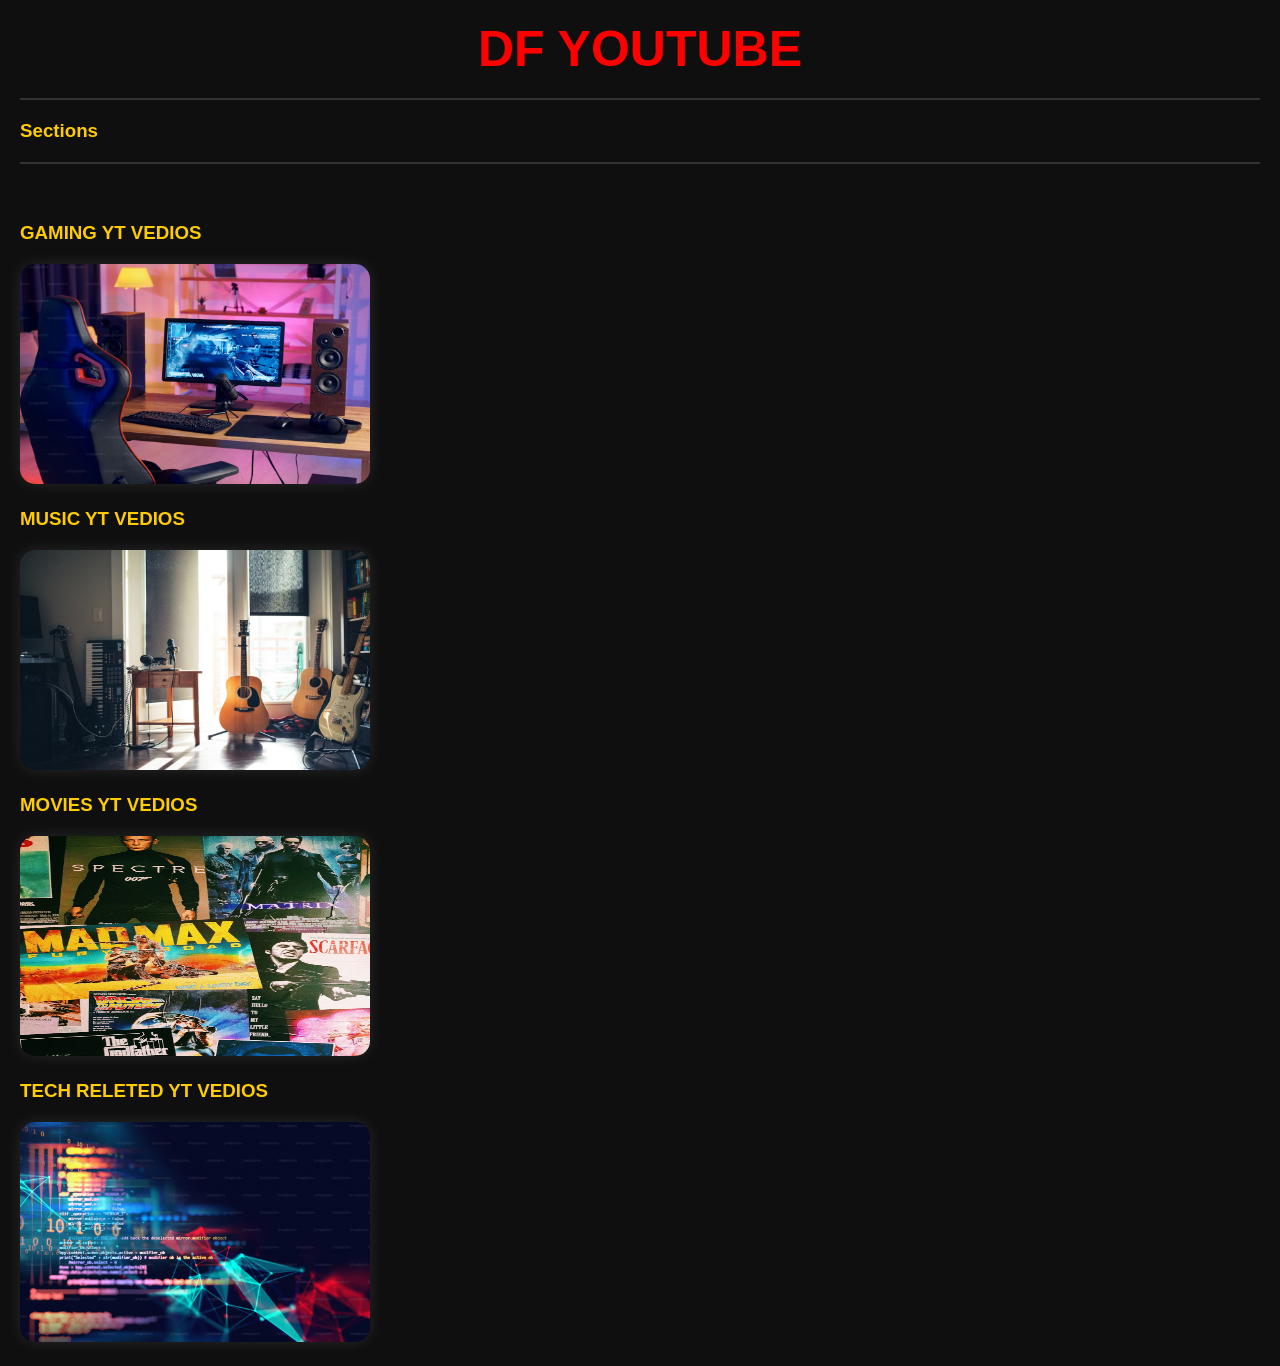
<file: index.html>
<!DOCTYPE html>
<html lang="en">
<head>
  <meta charset="UTF-8">
  <meta name="viewport" content="width=device-width, initial-scale=1.0">
  <title>Distraction Free You Tube</title>
  <link rel="stylesheet" href="style.css">
 
</head>
<body>
  
  <h1><center>DF YOUTUBE</center></h1>
  <hr>

  <h3>Sections</h3>
  <hr>
  <br>
  <p><h3><b>GAMING YT VEDIOS</b></h2></p>
    <a href="gaming.html">
  <img src="gaming.png" alt="" height="280"></a>

  <br>
  <p><h3><b>MUSIC YT VEDIOS</b></h2></p>
    <a href="music.html">
  <img src="music.png" alt="" height="280"></a>

  <br>

  <p><h3><b>MOVIES YT VEDIOS</b></h2></p>
    <a href="movies.html">
    <img src="movies.png" alt="" height="280"></a>
    <br>


    <p><h3><b>TECH RELETED  YT VEDIOS</b></h2></p>
      <a href="tech.html">
      <img src="technology.png" alt="" height="280"></a>
      <br>

</body>
</html>
</file>
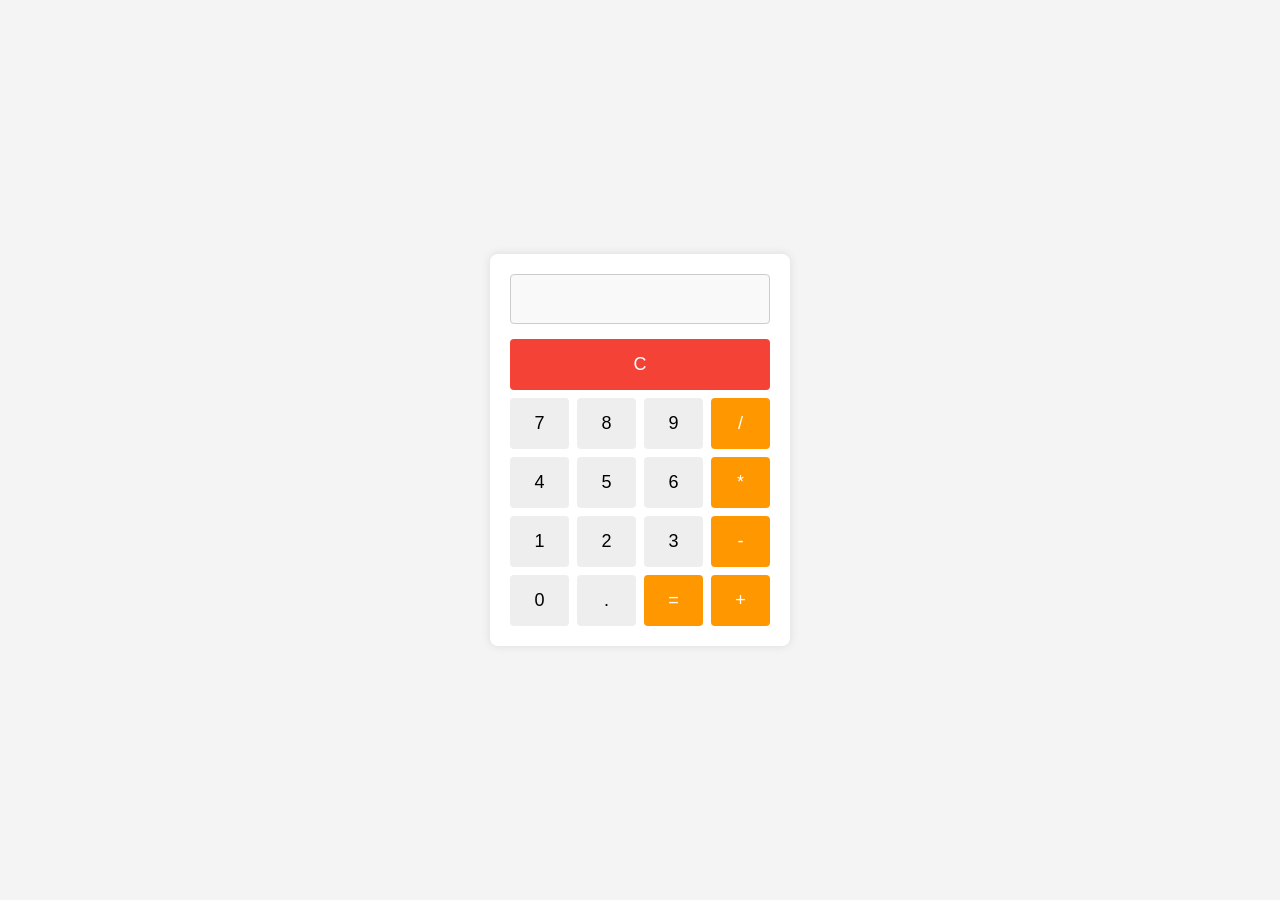
<file: calculator.html>
<!DOCTYPE html>
<html lang="en">
<head>
<meta charset="UTF-8">
<meta name="viewport" content="width=device-width, initial-scale=1.0">
<title>Simple Calculator</title>
<style>
    body { font-family: Arial, sans-serif; display: flex; justify-content: center; align-items: center; height: 100vh; background-color: #f4f4f4; margin: 0; }
    .calculator { background: #fff; padding: 20px; border-radius: 8px; box-shadow: 0 0 10px rgba(0,0,0,0.1); width: 260px; }
    #display { width: 100%; height: 50px; font-size: 24px; text-align: right; margin-bottom: 15px; border: 1px solid #ccc; border-radius: 4px; box-sizing: border-box; padding: 10px; background-color: #f9f9f9;}
    .buttons { display: grid; grid-template-columns: repeat(4, 1fr); gap: 8px; }
    button { padding: 15px 10px; font-size: 18px; cursor: pointer; border: none; background: #eee; border-radius: 4px; transition: background 0.2s; }
    button:hover { background: #ddd; }
    .operator { background: #ff9800; color: white; }
    .operator:hover { background: #e68a00; }
    .clear { grid-column: span 4; background: #f44336; color: white; }
    .clear:hover { background: #da190b; }
</style>
</head>
<body>

<div class="calculator">
    <input type="text" id="display" disabled>
    <div class="buttons">
        <button onclick="clearDisplay()" class="clear">C</button>
        <button onclick="appendValue('7')">7</button>
        <button onclick="appendValue('8')">8</button>
        <button onclick="appendValue('9')">9</button>
        <button onclick="appendValue('/')" class="operator">/</button>
        <button onclick="appendValue('4')">4</button>
        <button onclick="appendValue('5')">5</button>
        <button onclick="appendValue('6')">6</button>
        <button onclick="appendValue('*')" class="operator">*</button>
        <button onclick="appendValue('1')">1</button>
        <button onclick="appendValue('2')">2</button>
        <button onclick="appendValue('3')">3</button>
        <button onclick="appendValue('-')" class="operator">-</button>
        <button onclick="appendValue('0')">0</button>
        <button onclick="appendValue('.')">.</button>
        <button onclick="calculate()" class="operator">=</button>
        <button onclick="appendValue('+')" class="operator">+</button>
    </div>
</div>

<script>
    const display = document.getElementById('display');

    function appendValue(value) {
        display.value += value;
    }

    function clearDisplay() {
        display.value = '';
    }

    function calculate() {
        try {
            if (display.value) {
                // Using Function as a safer alternative to eval
                display.value = new Function('return ' + display.value)();
            }
        } catch (error) {
            display.value = 'Error';
        }
    }
</script>

</body>
</html>
</file>
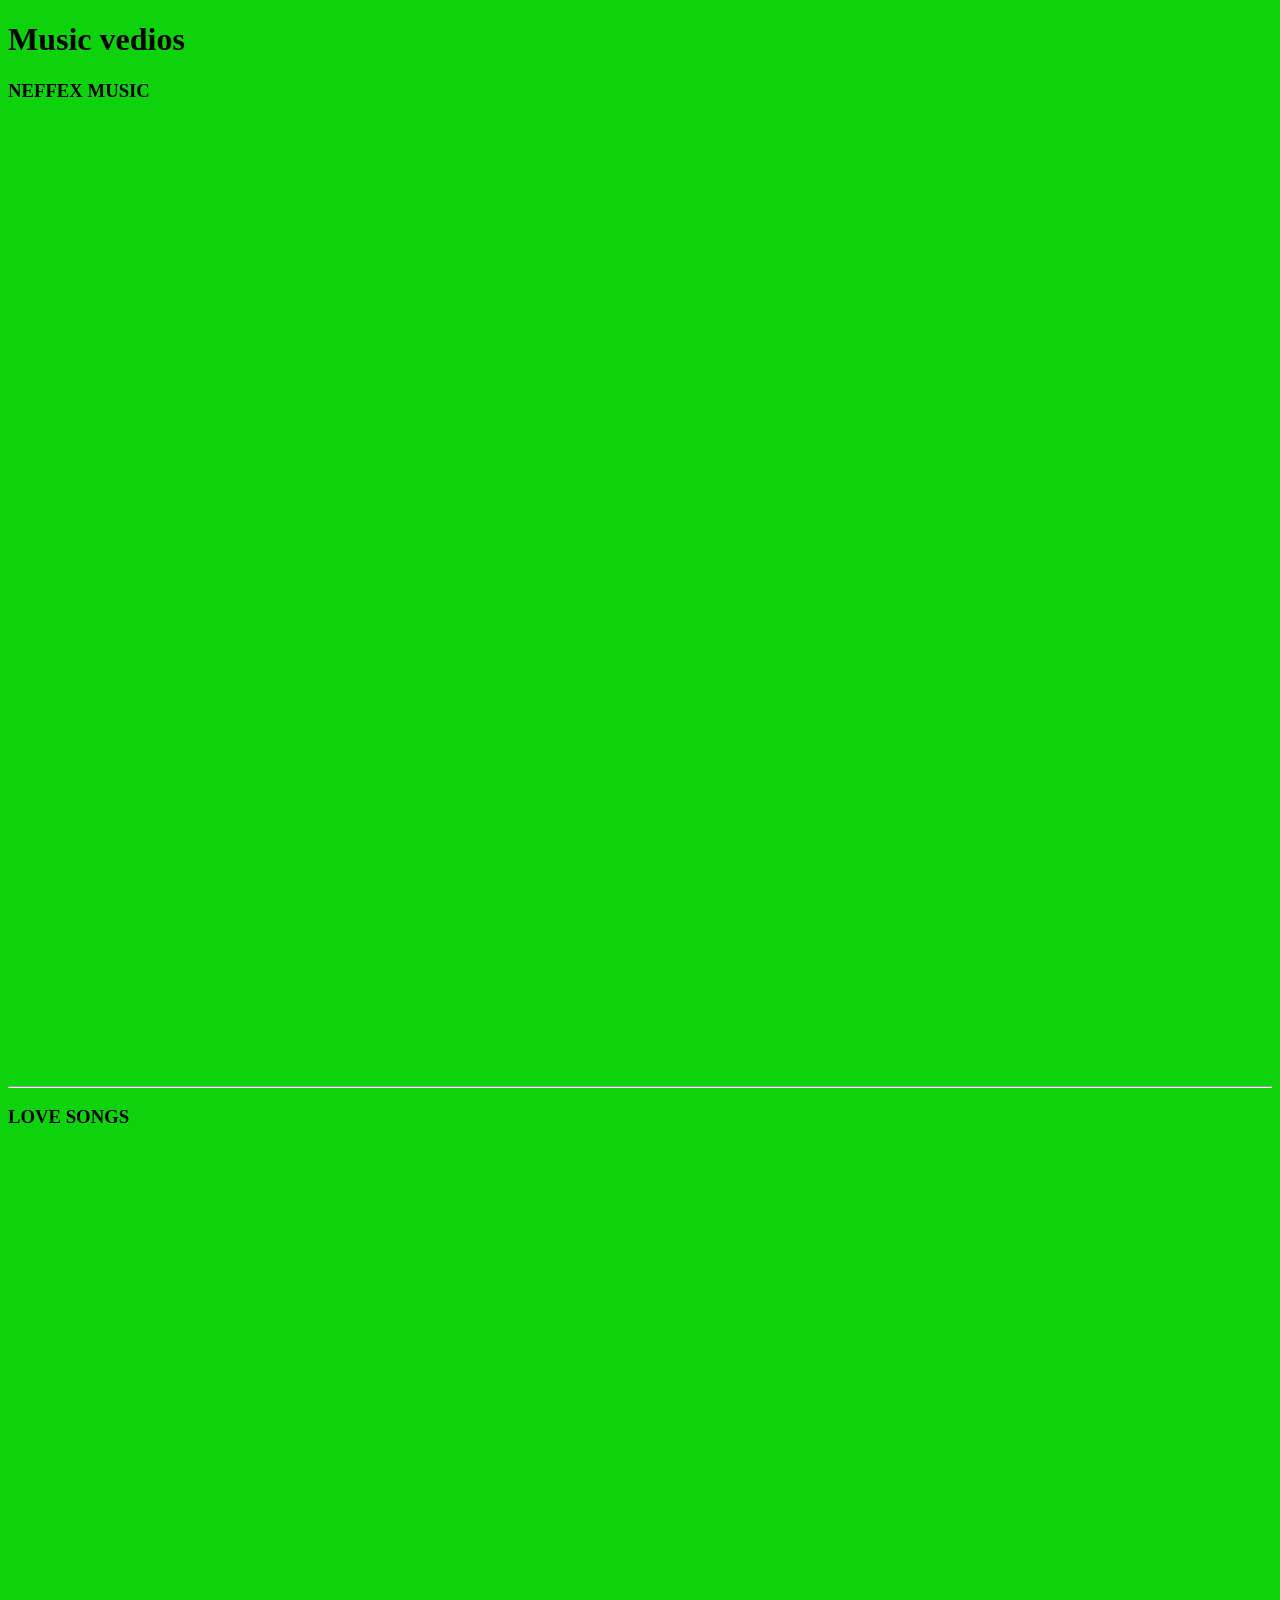
<file: music.html>
<!DOCTYPE html>
<html lang="en">
<head>
    <meta charset="UTF-8">
    <meta name="viewport" content="width=device-width, initial-scale=1.0">
    <title>Music</title>
      <link rel="stylesheet" href="music.css">
</head>
<body>
    <h1>Music vedios</h1>

    <h3>NEFFEX MUSIC</h3>

    <div>
        <iframe width="560" height="315" src="https://www.youtube.com/embed/CYDP_8UTAus?si=Ku3AtBYG_aEZIFSZ" title="YouTube video player" frameborder="0" allow="accelerometer; autoplay; clipboard-write; encrypted-media; gyroscope; picture-in-picture; web-share" referrerpolicy="strict-origin-when-cross-origin" allowfullscreen></iframe>


        <iframe width="560" height="315" src="https://www.youtube.com/embed/83RUhxsfLWs?si=eAosgWPPY6y0TELC" title="YouTube video player" frameborder="0" allow="accelerometer; autoplay; clipboard-write; encrypted-media; gyroscope; picture-in-picture; web-share" referrerpolicy="strict-origin-when-cross-origin" allowfullscreen></iframe>



        <iframe width="560" height="315" src="https://www.youtube.com/embed/_MTbjHKtobY?si=54cEApdDi0ka3ISA" title="YouTube video player" frameborder="0" allow="accelerometer; autoplay; clipboard-write; encrypted-media; gyroscope; picture-in-picture; web-share" referrerpolicy="strict-origin-when-cross-origin" allowfullscreen></iframe>


        <iframe width="560" height="315" src="https://www.youtube.com/embed/YKqDiNJJPXk?si=EPTdXnsKr-OBCtLr" title="YouTube video player" frameborder="0" allow="accelerometer; autoplay; clipboard-write; encrypted-media; gyroscope; picture-in-picture; web-share" referrerpolicy="strict-origin-when-cross-origin" allowfullscreen></iframe>



        <iframe width="560" height="315" src="https://www.youtube.com/embed/24C8r8JupYY?si=1sLJzu8mMeN3upCb" title="YouTube video player" frameborder="0" allow="accelerometer; autoplay; clipboard-write; encrypted-media; gyroscope; picture-in-picture; web-share" referrerpolicy="strict-origin-when-cross-origin" allowfullscreen></iframe>

        <iframe width="560" height="315" src="https://www.youtube.com/embed/HMbZi5W88mI?si=5WHz9bhDxXfnkTo5" title="YouTube video player" frameborder="0" allow="accelerometer; autoplay; clipboard-write; encrypted-media; gyroscope; picture-in-picture; web-share" referrerpolicy="strict-origin-when-cross-origin" allowfullscreen></iframe>


    
    </div>
    <hr>

    <h3>LOVE SONGS</h3>
    <div>

        <iframe width="560" height="315" src="https://www.youtube.com/embed/-xmRjO2G05c?si=DtzVup1uq-aZfHn1" title="YouTube video player" frameborder="0" allow="accelerometer; autoplay; clipboard-write; encrypted-media; gyroscope; picture-in-picture; web-share" referrerpolicy="strict-origin-when-cross-origin" allowfullscreen></iframe>






        <iframe width="560" height="315" src="https://www.youtube.com/embed/ElZfdU54Cp8?si=iJ13EPZrqjMtzHit" title="YouTube video player" frameborder="0" allow="accelerometer; autoplay; clipboard-write; encrypted-media; gyroscope; picture-in-picture; web-share" referrerpolicy="strict-origin-when-cross-origin" allowfullscreen></iframe>


        
        <iframe width="560" height="315" src="https://www.youtube.com/embed/5PoptCZnS6A?si=7NQX3BV7a3OcSB23" title="YouTube video player" frameborder="0" allow="accelerometer; autoplay; clipboard-write; encrypted-media; gyroscope; picture-in-picture; web-share" referrerpolicy="strict-origin-when-cross-origin" allowfullscreen></iframe>


        <iframe width="560" height="315" src="https://www.youtube.com/embed/aGGyYYmfzTU?si=eqa3O4e7w3sNndXt" title="YouTube video player" frameborder="0" allow="accelerometer; autoplay; clipboard-write; encrypted-media; gyroscope; picture-in-picture; web-share" referrerpolicy="strict-origin-when-cross-origin" allowfullscreen></iframe>


        <iframe width="560" height="315" src="https://www.youtube.com/embed/8iCcyOekVpc?si=roXa6TQJ02Z4Hfrw" title="YouTube video player" frameborder="0" allow="accelerometer; autoplay; clipboard-write; encrypted-media; gyroscope; picture-in-picture; web-share" referrerpolicy="strict-origin-when-cross-origin" allowfullscreen></iframe>


        <iframe width="560" height="315" src="https://www.youtube.com/embed/K6wNzY5MIWs?si=U4--5Bcq-IED3V0A" title="YouTube video player" frameborder="0" allow="accelerometer; autoplay; clipboard-write; encrypted-media; gyroscope; picture-in-picture; web-share" referrerpolicy="strict-origin-when-cross-origin" allowfullscreen></iframe>

        
    </div>
</body>
</html>
</file>
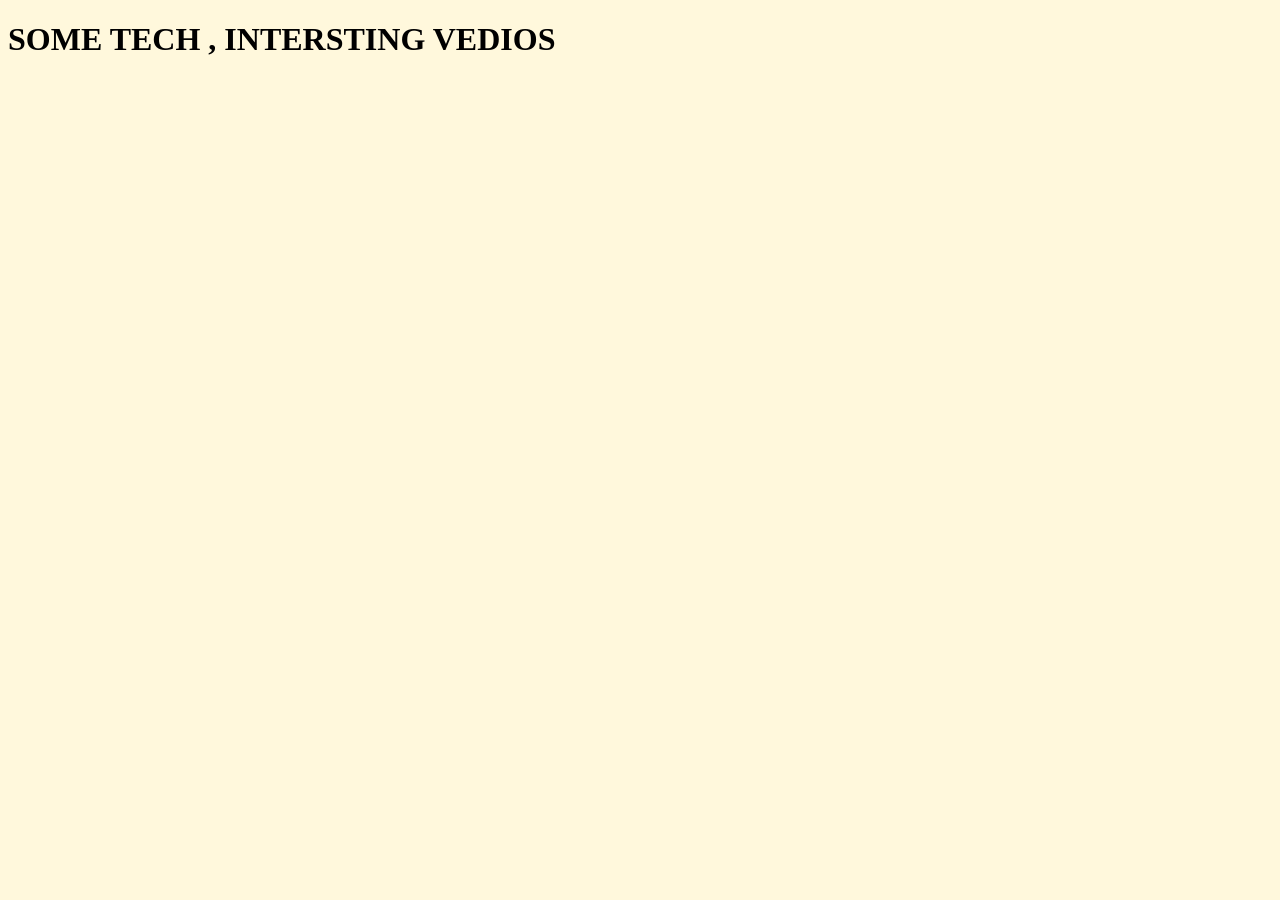
<file: tech.html>
<!DOCTYPE html>
<html lang="en">
<head>
    <meta charset="UTF-8">
    <meta name="viewport" content="width=device-width, initial-scale=1.0">
    <title>Tech</title>
    <link rel="stylesheet" href="tech.css">
</head>
<body>
    <h1>SOME TECH , INTERSTING VEDIOS </h1>

    <div>

        <iframe width="560" height="315" src="https://www.youtube.com/embed/jgUdJ6w1QN8?si=GEh-dcSr5pZwGeRN" title="YouTube video player" frameborder="0" allow="accelerometer; autoplay; clipboard-write; encrypted-media; gyroscope; picture-in-picture; web-share" referrerpolicy="strict-origin-when-cross-origin" allowfullscreen></iframe>


        <iframe width="560" height="315" src="https://www.youtube.com/embed/413_zXlyy1g?si=mI_3YMQMEwHn3ksi" title="YouTube video player" frameborder="0" allow="accelerometer; autoplay; clipboard-write; encrypted-media; gyroscope; picture-in-picture; web-share" referrerpolicy="strict-origin-when-cross-origin" allowfullscreen></iframe>



        <iframe width="560" height="315" src="https://www.youtube.com/embed/q_KBeoboHKA?si=6aYS_l-KGJuh0YSj" title="YouTube video player" frameborder="0" allow="accelerometer; autoplay; clipboard-write; encrypted-media; gyroscope; picture-in-picture; web-share" referrerpolicy="strict-origin-when-cross-origin" allowfullscreen></iframe>


        <iframe width="560" height="315" src="https://www.youtube.com/embed/osavAQFogb8?si=j_vwKTKvReMO0L9c" title="YouTube video player" frameborder="0" allow="accelerometer; autoplay; clipboard-write; encrypted-media; gyroscope; picture-in-picture; web-share" referrerpolicy="strict-origin-when-cross-origin" allowfullscreen></iframe>
    </div>
</body>
</html>
</file>
<file: style.css>
*{
    margin:0;
    padding:0;
    box-sizing:border-box;
}

body{
    background: #0f0f0f;
    color: white;
    font-family: Arial, sans-serif;
    padding: 20px;
}

/* MAIN TITLE */
h1{
    text-align:center;
    font-size:50px;
    margin-bottom:20px;
    color:red;

    animation: glow 2s infinite alternate;
}

/* GLOW EFFECT */
@keyframes glow{

    from{
        text-shadow: 0 0 10px red;
    }

    to{
        text-shadow: 0 0 25px red;
    }
}

/* SECTION TITLE */
h2,h3{
    margin:20px 0;
    color:#ffcc00;
}

/* HORIZONTAL LINE */
hr{
    border:1px solid #333;
    margin:20px 0;
}

/* IMAGE STYLING */
img{

    width:350px;
    height:220px;

    border-radius:15px;

    transition: 0.4s;

    box-shadow: 0 0 15px rgba(255,255,255,0.1);

}

/* HOVER EFFECT */
img:hover{

    transform: scale(1.05);

    box-shadow: 0 0 25px red;

    cursor:pointer;
}

/* FLEX LAYOUT */
.sections{

    display:flex;

    gap:30px;

    flex-wrap:wrap;

    justify-content:center;
}

/* VIDEO PAGE GRID */
.video-container{

    display:grid;

    grid-template-columns: repeat(2,1fr);

    gap:20px;

    margin-top:30px;
}

/* IFRAME DESIGN */
iframe{

    width:100%;

    height:300px;

    border:none;

    border-radius:15px;

    transition:0.3s;
}

iframe:hover{

    transform:scale(1.02);

    box-shadow:0 0 20px red;
}

/* LINKS */
a{
    text-decoration:none;
    color:white;
}

/* MOBILE RESPONSIVE */
@media(max-width:768px){

    .video-container{

        grid-template-columns:1fr;
    }

    img{

        width:100%;
        height:auto;
    }

    h1{
        font-size:35px;
    }
}
</file>
<file: music.css>
*{
    background-color: rgb(12, 211, 12);
}
</file>
<file: tech.css>
*{
    background-color: cornsilk;
}
</file>
